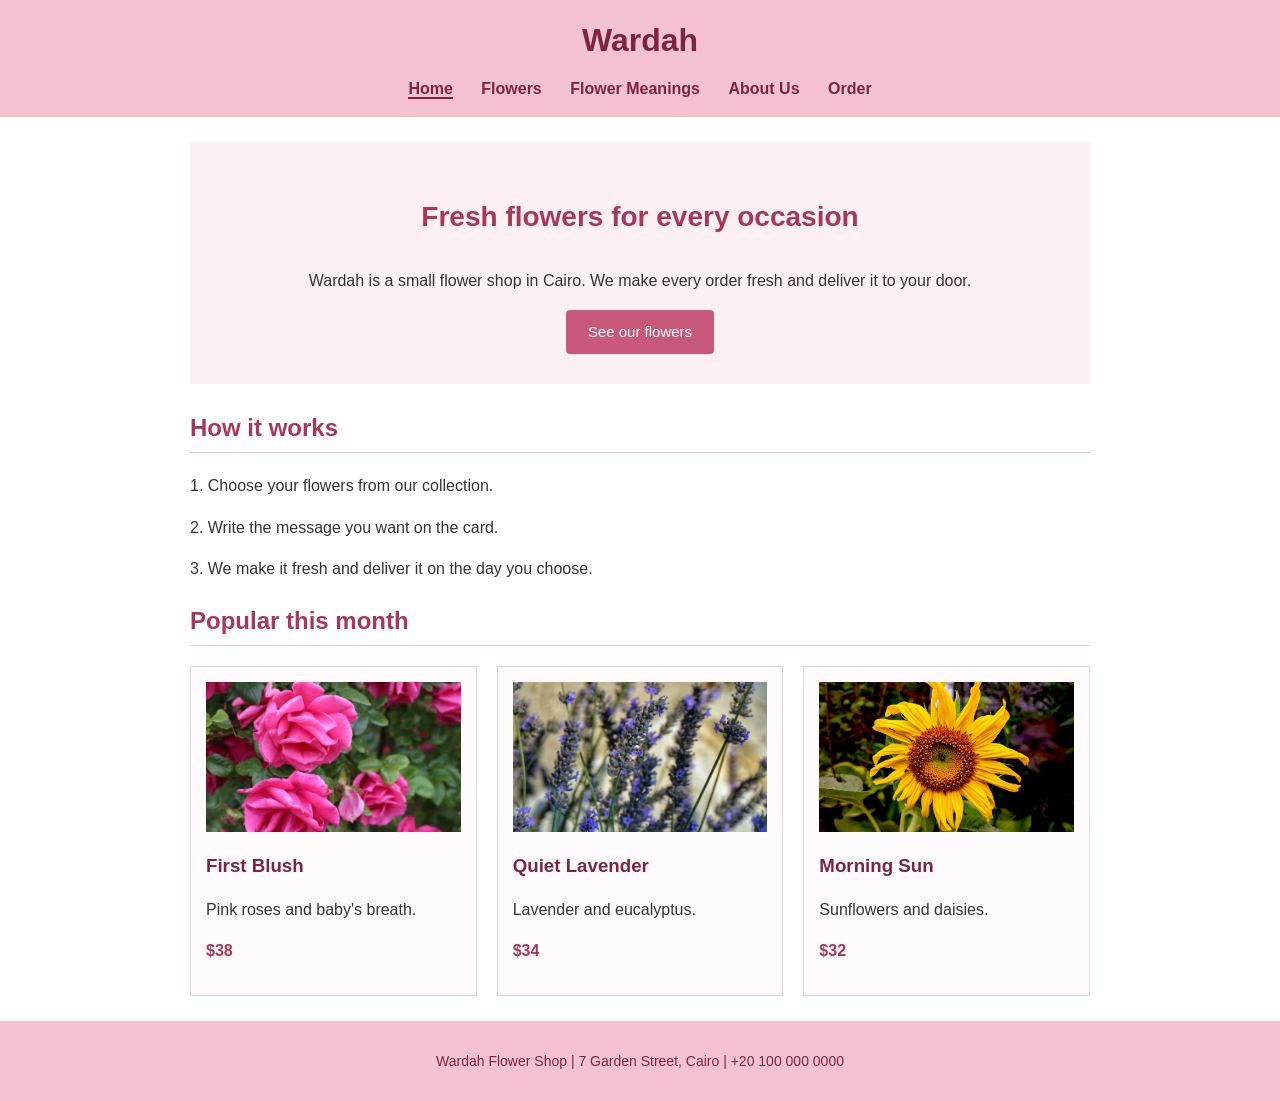
<file: wardah/index.html>
<!DOCTYPE html>
<html lang="en">
<head>
  <meta charset="UTF-8">
  <meta name="viewport" content="width=device-width, initial-scale=1.0">
  <title>Wardah Flower Shop</title>
  <link rel="stylesheet" href="style.css">
</head>
<body>

  <header>
    <h1>Wardah</h1>
    <nav>
      <a href="index.html" class="current">Home</a>
      <a href="flowers.html">Flowers</a>
      <a href="meanings.html">Flower Meanings</a>
      <a href="about.html">About Us</a>
      <a href="order.html">Order</a>
    </nav>
  </header>

  <main>

    <div class="intro">
      <h2>Fresh flowers for every occasion</h2>
      <p>
        Wardah is a small flower shop in Cairo. We make every order fresh
        and deliver it to your door.
      </p>
      <a href="flowers.html" class="button">See our flowers</a>
    </div>

    <h2>How it works</h2>
    <p>1. Choose your flowers from our collection.</p>
    <p>2. Write the message you want on the card.</p>
    <p>3. We make it fresh and deliver it on the day you choose.</p>

    <h2>Popular this month</h2>
    <div class="boxes">
      <div class="box">
        <img src="images/first-blush.jpg" alt="First Blush">
        <h3>First Blush</h3>
        <p>Pink roses and baby's breath.</p>
        <p class="price">$38</p>
      </div>
      <div class="box">
        <img src="images/quiet-lavender.jpg" alt="Quiet Lavender">
        <h3>Quiet Lavender</h3>
        <p>Lavender and eucalyptus.</p>
        <p class="price">$34</p>
      </div>
      <div class="box">
        <img src="images/morning-sun.jpg" alt="Morning Sun">
        <h3>Morning Sun</h3>
        <p>Sunflowers and daisies.</p>
        <p class="price">$32</p>
      </div>
    </div>

  </main>

  <footer>
    <p>Wardah Flower Shop | 7 Garden Street, Cairo | +20 100 000 0000</p>
  </footer>

</body>
</html>
</file>
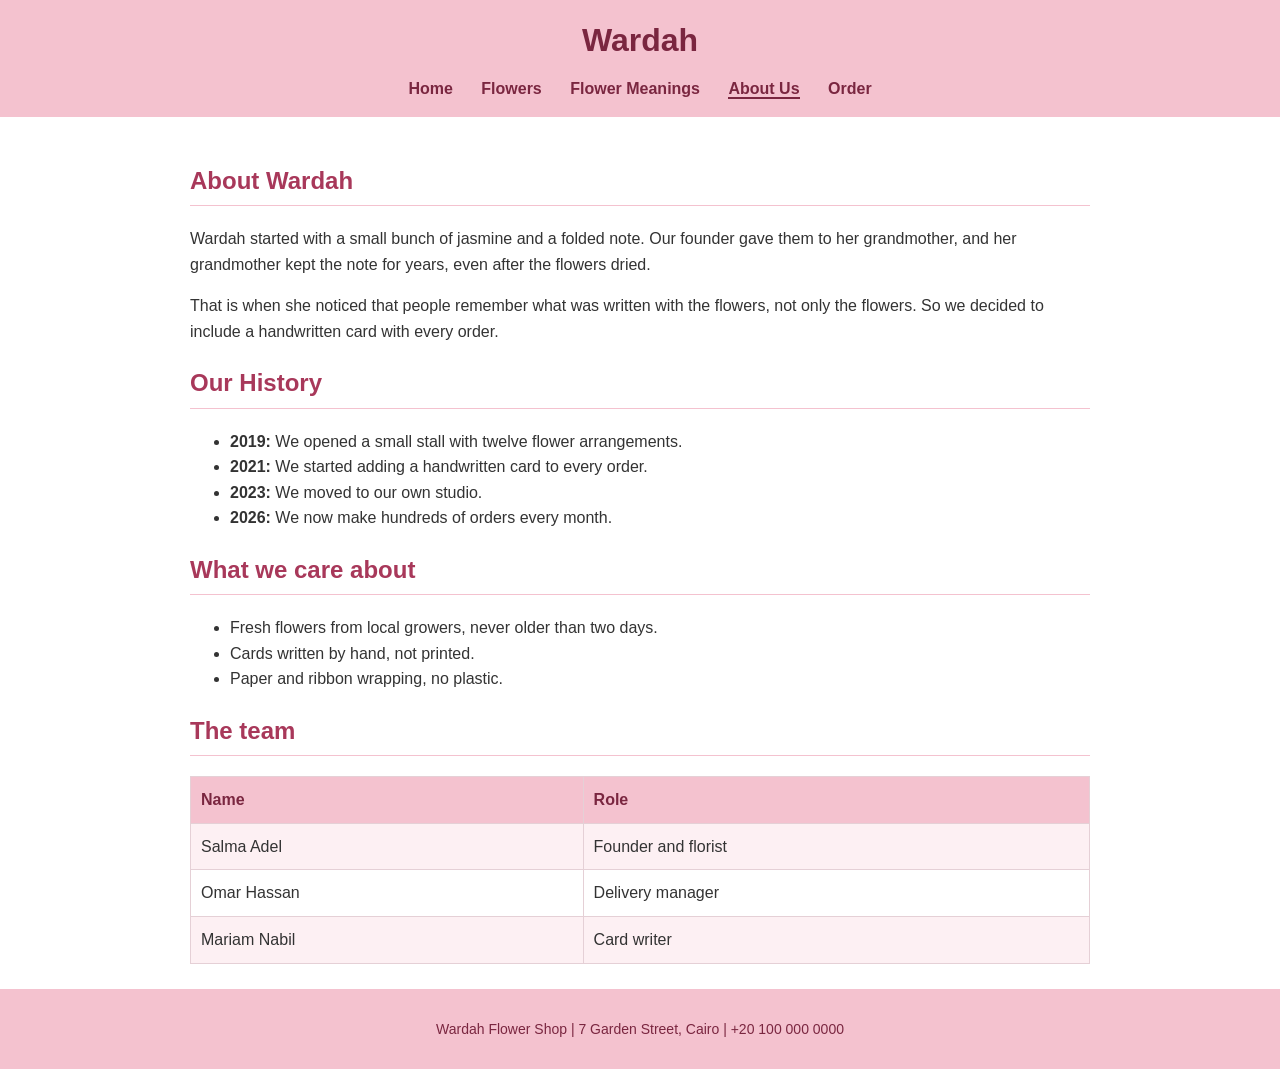
<file: wardah/about.html>
<!DOCTYPE html>
<html lang="en">
<head>
  <meta charset="UTF-8">
  <meta name="viewport" content="width=device-width, initial-scale=1.0">
  <title>About Us - Wardah</title>
  <link rel="stylesheet" href="style.css">
</head>
<body>

  <header>
    <h1>Wardah</h1>
    <nav>
      <a href="index.html">Home</a>
      <a href="flowers.html">Flowers</a>
      <a href="meanings.html">Flower Meanings</a>
      <a href="about.html" class="current">About Us</a>
      <a href="order.html">Order</a>
    </nav>
  </header>

  <main>

    <h2>About Wardah</h2>
    <p>
      Wardah started with a small bunch of jasmine and a folded note. Our
      founder gave them to her grandmother, and her grandmother kept the note
      for years, even after the flowers dried.
    </p>
    <p>
      That is when she noticed that people remember what was written with the
      flowers, not only the flowers. So we decided to include a handwritten card
      with every order.
    </p>

    <h2>Our History</h2>
    <ul>
      <li><strong>2019:</strong> We opened a small stall with twelve flower arrangements.</li>
      <li><strong>2021:</strong> We started adding a handwritten card to every order.</li>
      <li><strong>2023:</strong> We moved to our own studio.</li>
      <li><strong>2026:</strong> We now make hundreds of orders every month.</li>
    </ul>

    <h2>What we care about</h2>
    <ul>
      <li>Fresh flowers from local growers, never older than two days.</li>
      <li>Cards written by hand, not printed.</li>
      <li>Paper and ribbon wrapping, no plastic.</li>
    </ul>

    <h2>The team</h2>
    <table>
      <tr>
        <th>Name</th>
        <th>Role</th>
      </tr>
      <tr>
        <td>Salma Adel</td>
        <td>Founder and florist</td>
      </tr>
      <tr>
        <td>Omar Hassan</td>
        <td>Delivery manager</td>
      </tr>
      <tr>
        <td>Mariam Nabil</td>
        <td>Card writer</td>
      </tr>
    </table>

  </main>

  <footer>
    <p>Wardah Flower Shop | 7 Garden Street, Cairo | +20 100 000 0000</p>
  </footer>

</body>
</html>
</file>
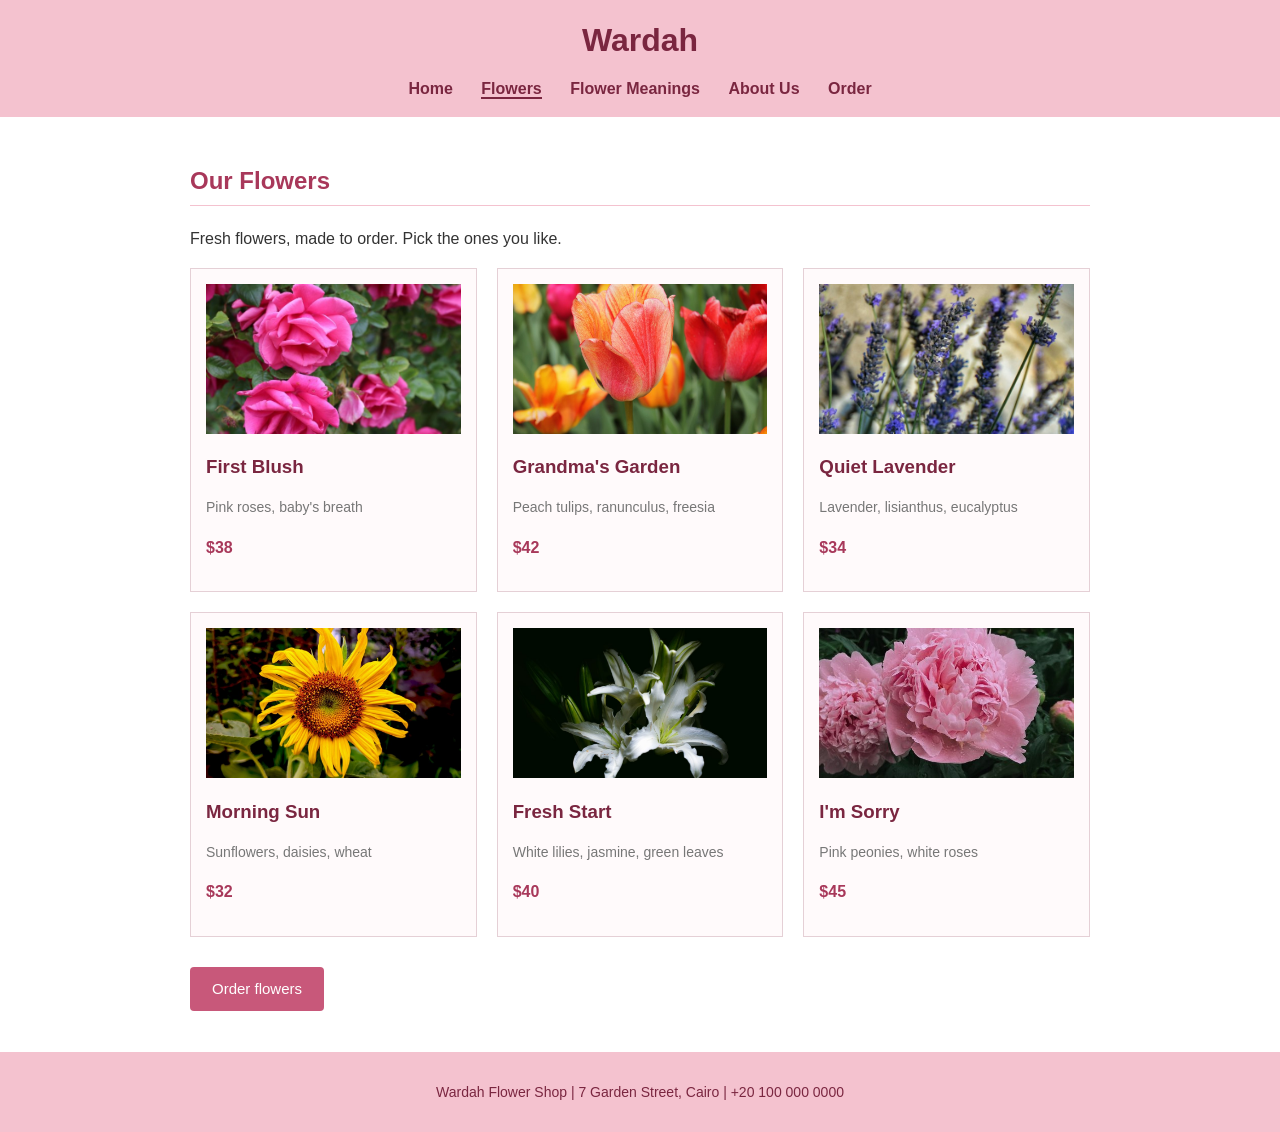
<file: wardah/flowers.html>
<!DOCTYPE html>
<html lang="en">
<head>
  <meta charset="UTF-8">
  <meta name="viewport" content="width=device-width, initial-scale=1.0">
  <title>Flowers - Wardah</title>
  <link rel="stylesheet" href="style.css">
</head>
<body>

  <header>
    <h1>Wardah</h1>
    <nav>
      <a href="index.html">Home</a>
      <a href="flowers.html" class="current">Flowers</a>
      <a href="meanings.html">Flower Meanings</a>
      <a href="about.html">About Us</a>
      <a href="order.html">Order</a>
    </nav>
  </header>

  <main>

    <h2>Our Flowers</h2>
    <p>Fresh flowers, made to order. Pick the ones you like.</p>

    <div class="boxes">

      <div class="box">
        <img src="images/first-blush.jpg" alt="First Blush">
        <h3>First Blush</h3>
        <p class="small">Pink roses, baby's breath</p>
        <p class="price">$38</p>
      </div>

      <div class="box">
        <img src="images/grandmas-garden.jpg" alt="Grandma's Garden">
        <h3>Grandma's Garden</h3>
        <p class="small">Peach tulips, ranunculus, freesia</p>
        <p class="price">$42</p>
      </div>

      <div class="box">
        <img src="images/quiet-lavender.jpg" alt="Quiet Lavender">
        <h3>Quiet Lavender</h3>
        <p class="small">Lavender, lisianthus, eucalyptus</p>
        <p class="price">$34</p>
      </div>

      <div class="box">
        <img src="images/morning-sun.jpg" alt="Morning Sun">
        <h3>Morning Sun</h3>
        <p class="small">Sunflowers, daisies, wheat</p>
        <p class="price">$32</p>
      </div>

      <div class="box">
        <img src="images/fresh-start.jpg" alt="Fresh Start">
        <h3>Fresh Start</h3>
        <p class="small">White lilies, jasmine, green leaves</p>
        <p class="price">$40</p>
      </div>

      <div class="box">
        <img src="images/im-sorry.jpg" alt="I'm Sorry">
        <h3>I'm Sorry</h3>
        <p class="small">Pink peonies, white roses</p>
        <p class="price">$45</p>
      </div>

    </div>

    <p style="margin-top: 30px;">
      <a href="order.html" class="button">Order flowers</a>
    </p>

  </main>

  <footer>
    <p>Wardah Flower Shop | 7 Garden Street, Cairo | +20 100 000 0000</p>
  </footer>

</body>
</html>
</file>
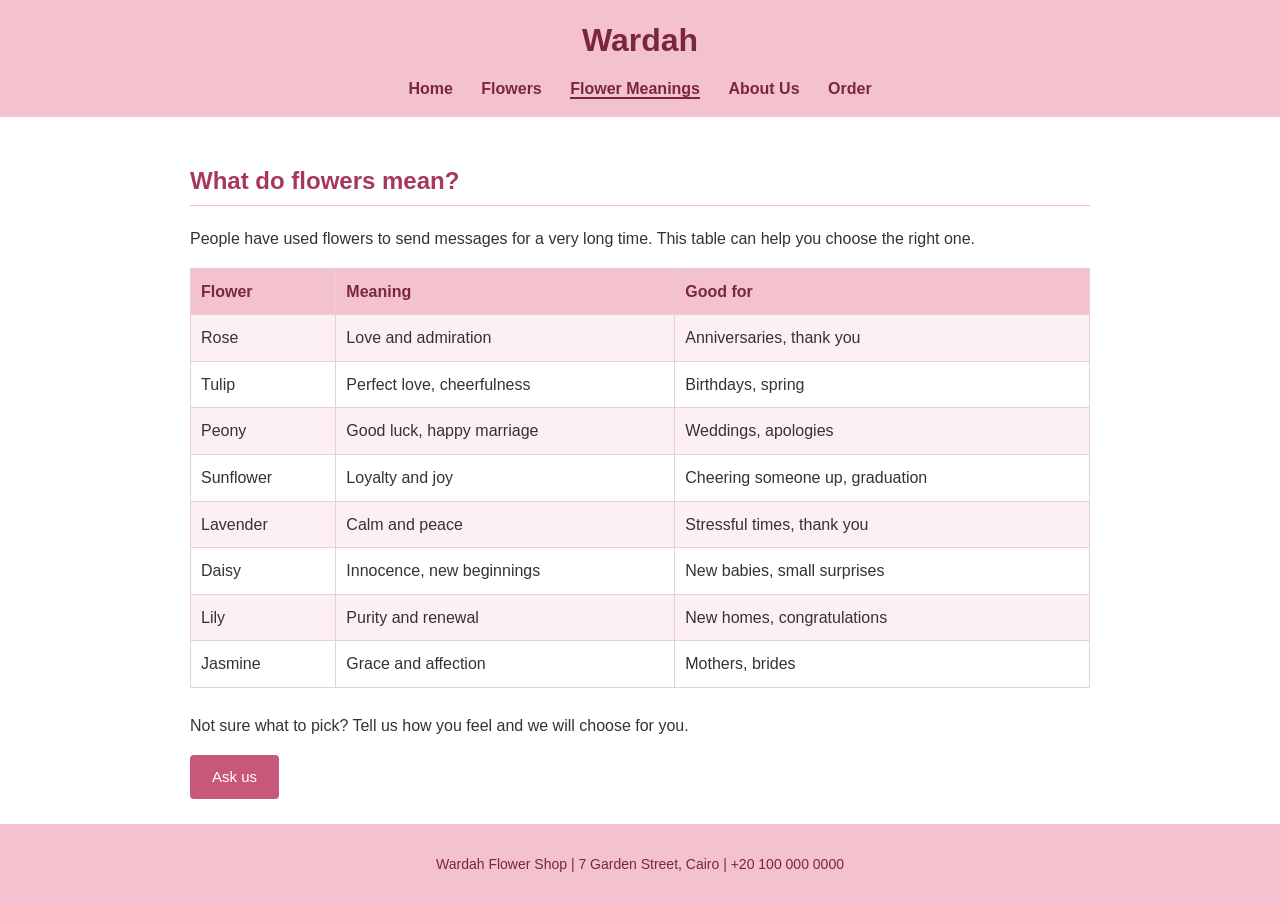
<file: wardah/meanings.html>
<!DOCTYPE html>
<html lang="en">
<head>
  <meta charset="UTF-8">
  <meta name="viewport" content="width=device-width, initial-scale=1.0">
  <title>Flower Meanings - Wardah</title>
  <link rel="stylesheet" href="style.css">
</head>
<body>

  <header>
    <h1>Wardah</h1>
    <nav>
      <a href="index.html">Home</a>
      <a href="flowers.html">Flowers</a>
      <a href="meanings.html" class="current">Flower Meanings</a>
      <a href="about.html">About Us</a>
      <a href="order.html">Order</a>
    </nav>
  </header>

  <main>

    <h2>What do flowers mean?</h2>
    <p>
      People have used flowers to send messages for a very long time. This table
      can help you choose the right one.
    </p>

    <table>
      <tr>
        <th>Flower</th>
        <th>Meaning</th>
        <th>Good for</th>
      </tr>
      <tr>
        <td>Rose</td>
        <td>Love and admiration</td>
        <td>Anniversaries, thank you</td>
      </tr>
      <tr>
        <td>Tulip</td>
        <td>Perfect love, cheerfulness</td>
        <td>Birthdays, spring</td>
      </tr>
      <tr>
        <td>Peony</td>
        <td>Good luck, happy marriage</td>
        <td>Weddings, apologies</td>
      </tr>
      <tr>
        <td>Sunflower</td>
        <td>Loyalty and joy</td>
        <td>Cheering someone up, graduation</td>
      </tr>
      <tr>
        <td>Lavender</td>
        <td>Calm and peace</td>
        <td>Stressful times, thank you</td>
      </tr>
      <tr>
        <td>Daisy</td>
        <td>Innocence, new beginnings</td>
        <td>New babies, small surprises</td>
      </tr>
      <tr>
        <td>Lily</td>
        <td>Purity and renewal</td>
        <td>New homes, congratulations</td>
      </tr>
      <tr>
        <td>Jasmine</td>
        <td>Grace and affection</td>
        <td>Mothers, brides</td>
      </tr>
    </table>

    <p style="margin-top: 25px;">
      Not sure what to pick? Tell us how you feel and we will choose for you.
    </p>
    <a href="order.html" class="button">Ask us</a>

  </main>

  <footer>
    <p>Wardah Flower Shop | 7 Garden Street, Cairo | +20 100 000 0000</p>
  </footer>

</body>
</html>
</file>
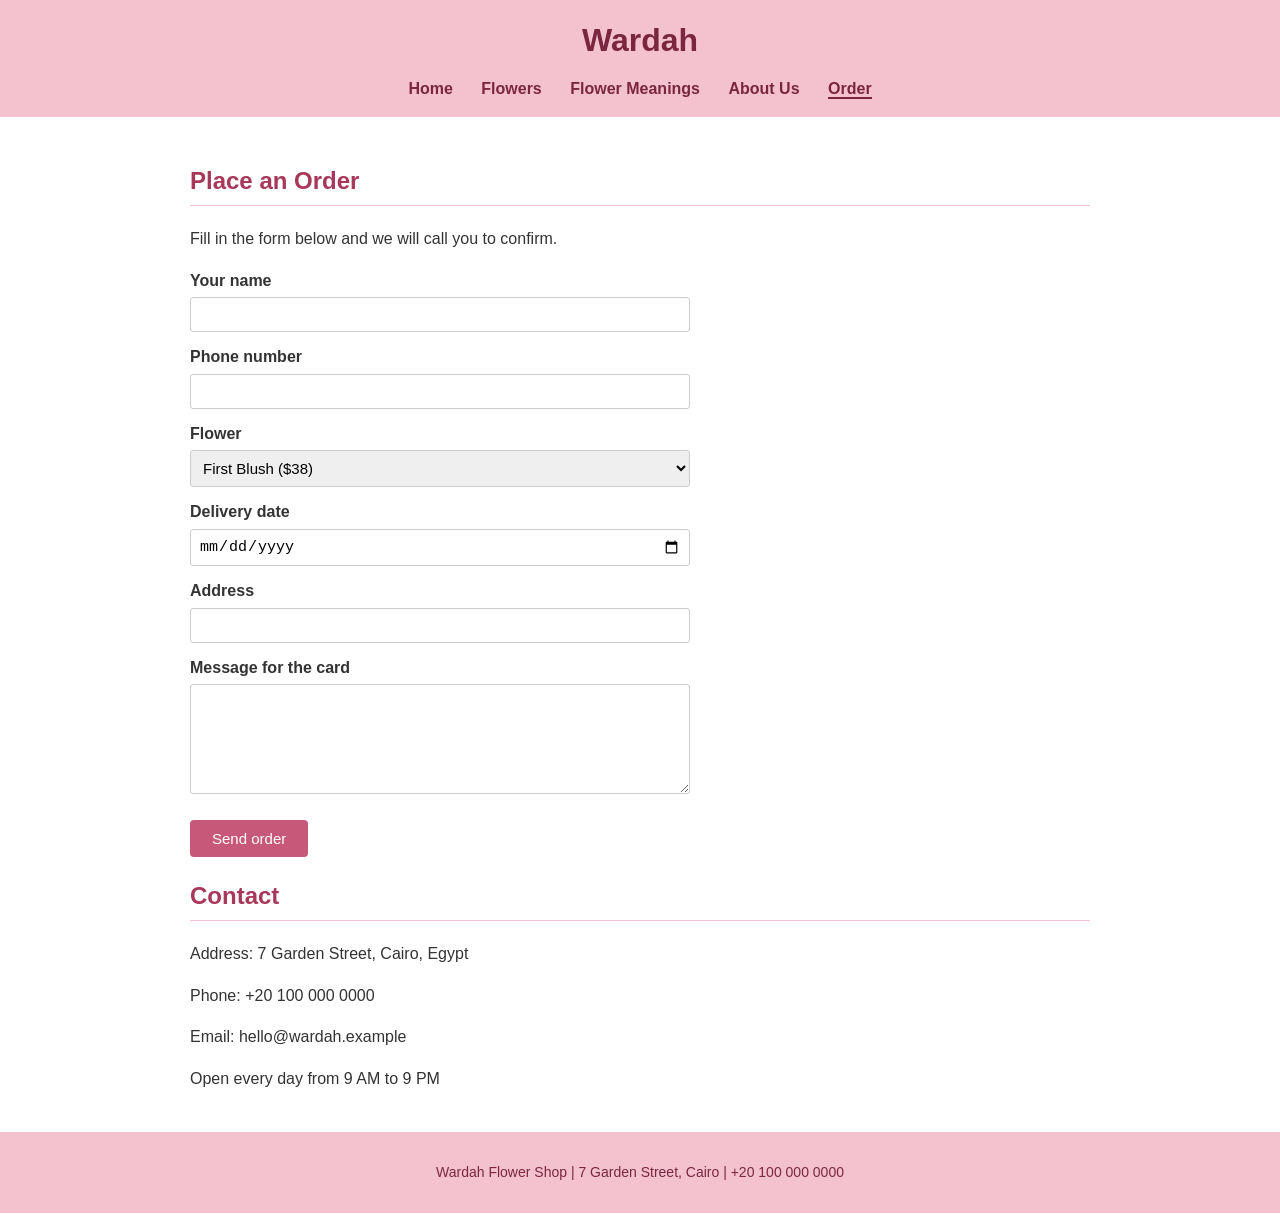
<file: wardah/order.html>
<!DOCTYPE html>
<html lang="en">
<head>
  <meta charset="UTF-8">
  <meta name="viewport" content="width=device-width, initial-scale=1.0">
  <title>Order - Wardah</title>
  <link rel="stylesheet" href="style.css">
</head>
<body>

  <header>
    <h1>Wardah</h1>
    <nav>
      <a href="index.html">Home</a>
      <a href="flowers.html">Flowers</a>
      <a href="meanings.html">Flower Meanings</a>
      <a href="about.html">About Us</a>
      <a href="order.html" class="current">Order</a>
    </nav>
  </header>

  <main>

    <h2>Place an Order</h2>
    <p>Fill in the form below and we will call you to confirm.</p>

    <form action="#" method="post">

      <label for="name">Your name</label>
      <input type="text" id="name" name="name" required>

      <label for="phone">Phone number</label>
      <input type="tel" id="phone" name="phone" required>

      <label for="flower">Flower</label>
      <select id="flower" name="flower">
        <option>First Blush ($38)</option>
        <option>Grandma's Garden ($42)</option>
        <option>Quiet Lavender ($34)</option>
        <option>Morning Sun ($32)</option>
        <option>Fresh Start ($40)</option>
        <option>I'm Sorry ($45)</option>
        <option>Not sure, choose for me</option>
      </select>

      <label for="date">Delivery date</label>
      <input type="date" id="date" name="date" required>

      <label for="address">Address</label>
      <input type="text" id="address" name="address" required>

      <label for="message">Message for the card</label>
      <textarea id="message" name="message"></textarea>

      <button type="submit" class="button">Send order</button>

    </form>

    <h2>Contact</h2>
    <p>Address: 7 Garden Street, Cairo, Egypt</p>
    <p>Phone: +20 100 000 0000</p>
    <p>Email: hello@wardah.example</p>
    <p>Open every day from 9 AM to 9 PM</p>

  </main>

  <footer>
    <p>Wardah Flower Shop | 7 Garden Street, Cairo | +20 100 000 0000</p>
  </footer>

</body>
</html>
</file>
<file: wardah/style.css>
body {
  font-family: Arial, Helvetica, sans-serif;
  margin: 0;
  background-color: #fff;
  color: #333;
  line-height: 1.6;
}


header {
  background-color: #f4c2cf;
  padding: 15px 0;
  text-align: center;
}

header h1 {
  margin: 0 0 10px 0;
  font-size: 32px;
  color: #7a2640;
}

nav a {
  color: #7a2640;
  text-decoration: none;
  margin: 0 12px;
  font-weight: bold;
}

nav a:hover {
  text-decoration: underline;
}

nav a.current {
  border-bottom: 2px solid #7a2640;
}

main {
  max-width: 900px;
  margin: 0 auto;
  padding: 25px 20px;
}

h2 {
  color: #a8385a;
  border-bottom: 1px solid #f4c2cf;
  padding-bottom: 5px;
}

h3 {
  color: #7a2640;
  margin-bottom: 5px;
}

.intro {
  background-color: #fdf0f3;
  padding: 30px;
  text-align: center;
  margin-bottom: 25px;
}

.intro h2 {
  border: none;
  font-size: 28px;
}

.button {
  display: inline-block;
  background-color: #c8587a;
  color: white;
  padding: 10px 22px;
  text-decoration: none;
  border: none;
  border-radius: 4px;
  font-size: 15px;
  cursor: pointer;
}

.button:hover {
  background-color: #a8385a;
}

.boxes {
  display: flex;
  flex-wrap: wrap;
  gap: 20px;
}

.box {
  flex: 1 1 250px;
  border: 1px solid #e5d0d6;
  padding: 15px;
  background-color: #fffafb;
}

.photo {
  height: 150px;
  background-color: #f4c2cf;
  color: #7a2640;
  display: flex;
  align-items: center;
  justify-content: center;
  margin-bottom: 10px;
}

.price {
  font-weight: bold;
  color: #a8385a;
}

.small {
  font-size: 14px;
  color: #777;
}


table {
  width: 100%;
  border-collapse: collapse;
  margin-top: 15px;
}

th, td {
  border: 1px solid #e5d0d6;
  padding: 10px;
  text-align: left;
}

th {
  background-color: #f4c2cf;
  color: #7a2640;
}

tr:nth-child(even) {
  background-color: #fdf0f3;
}

form {
  max-width: 500px;
}

label {
  display: block;
  margin-top: 12px;
  font-weight: bold;
}

input, select, textarea {
  width: 100%;
  padding: 8px;
  margin-top: 4px;
  border: 1px solid #ccc;
  border-radius: 3px;
  font-size: 15px;
  box-sizing: border-box;
}

textarea {
  height: 110px;
}

form .button {
  margin-top: 18px;
}

footer {
  background-color: #f4c2cf;
  text-align: center;
  padding: 15px;
  color: #7a2640;
  font-size: 14px;
}

@media (max-width: 600px) {
  nav a {
    display: inline-block;
    margin: 4px 8px;
  }

  th, td {
    padding: 6px;
    font-size: 14px;
  }
}


.box img {
  display: block;
  width: 100%;
  height: 150px;
  object-fit: cover;
  margin-bottom: 10px;
}
</file>
